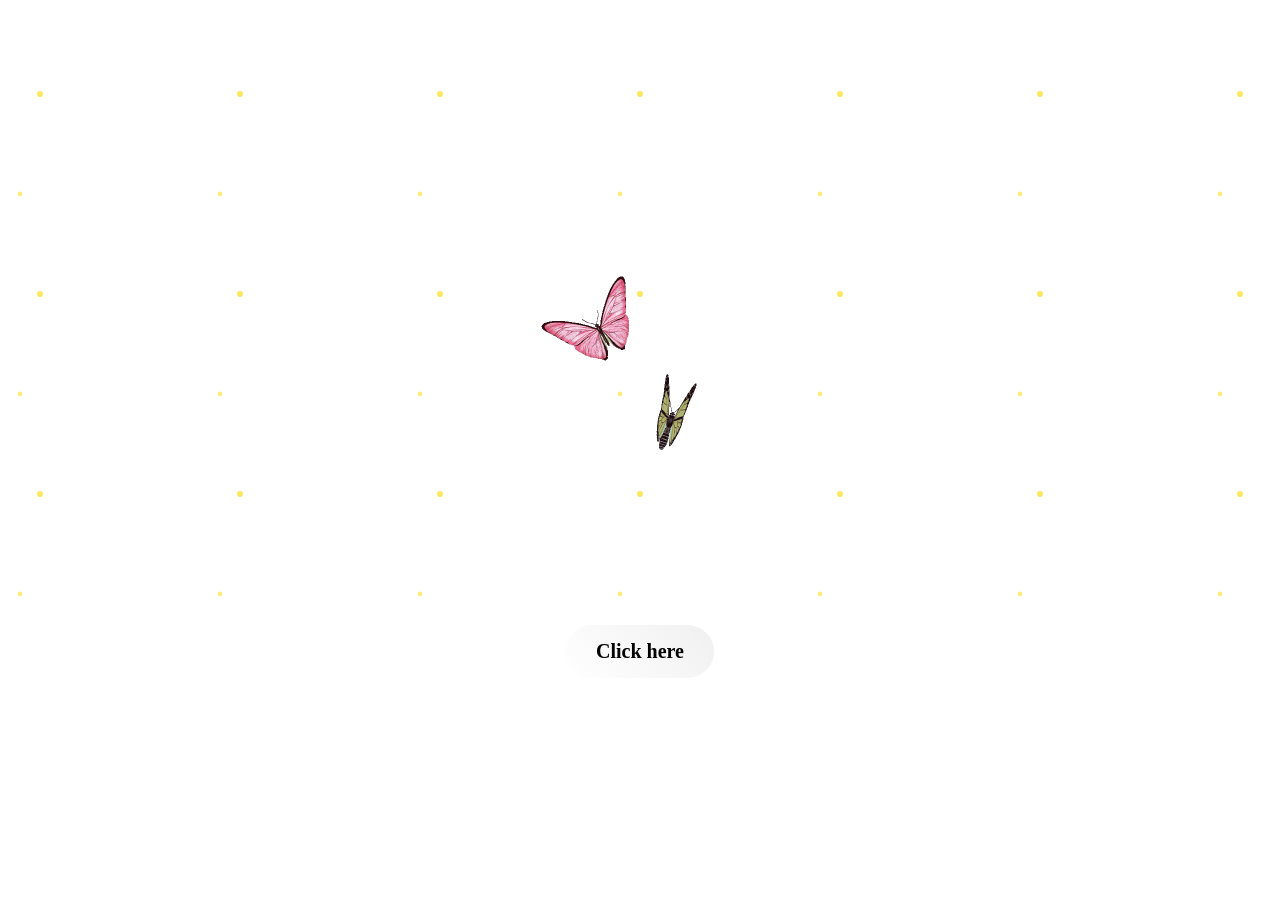
<file: index.html>
<!DOCTYPE html>
<html>
<head>

    <head>
<meta charset="UTF-8">
<meta name="viewport" content="width=device-width, initial-scale=1.0">

<style>
button img{
    width:100px;
    height:auto;
}

button{
    background: transparent;
    border:none;
    cursor:pointer;
}
</style>

</head>
<title>EID SPECIAL</title>
<h1>Prepairing something special</h1>
<p>for someone special
</p>
<link rel="stylesheet" href="style.css">


<img src="butterfly.gif" width="250" class="sticker">
</head>

<body>

    <body style="background: url('https://i.pinimg.com/originals/ed/b1/b0/edb1b0273678100e75361d7bae3068f3.gif') center/cover no-repeat fixed;"></body>
<div class="container">


<button onclick="nextPage()"> Click here</button>

</div>

<script>
function nextPage(){
window.location="page2.html";
}
</script>

</body>
</html>
</file>
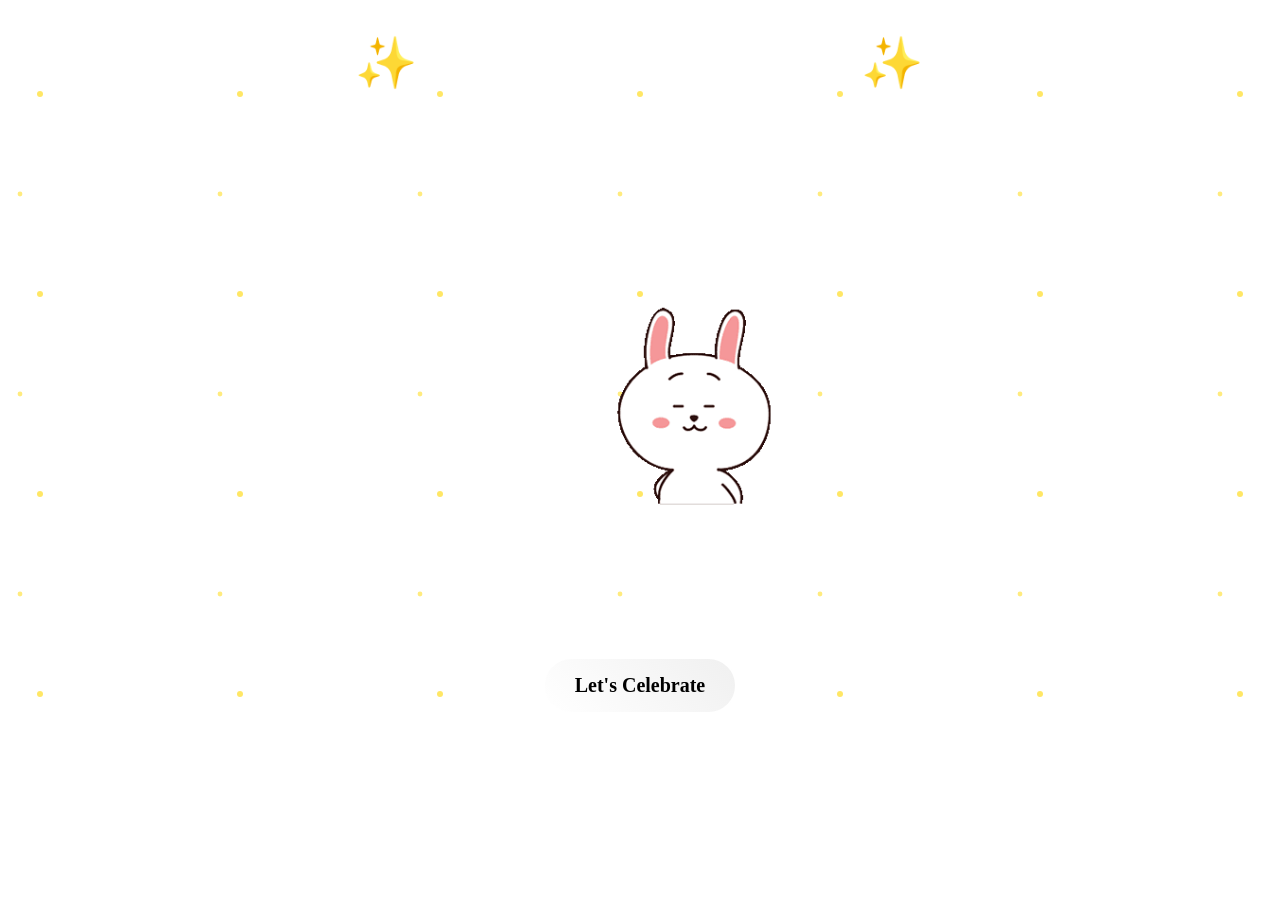
<file: page2.html>
<!DOCTYPE html>
<html>
<head>

    <head>
<meta charset="UTF-8">
<meta name="viewport" content="width=device-width, initial-scale=1.0">
</head>
<title>Eid Page 2</title>
<link rel="stylesheet" href="style.css">

<h1>✨Time to celebrate!!✨</h1>
<p>The condition is over....Let's celebrate!!</p>
<img src="download.gif" width="350" class="sticker">
</head>

<body>

<body style="background: url('https://i.pinimg.com/originals/d2/3e/e2/d23ee267eeddba306eb19d98198a72e0.gif') center/cover no-repeat fixed;"></body>

<div class="container">
<button onclick="nextPage()">Let's Celebrate</button>
<p>Click the magic button</p>

</div>

<script>
function nextPage(){
window.location="page3.html";
}
</script>

</body>
</html>
</file>
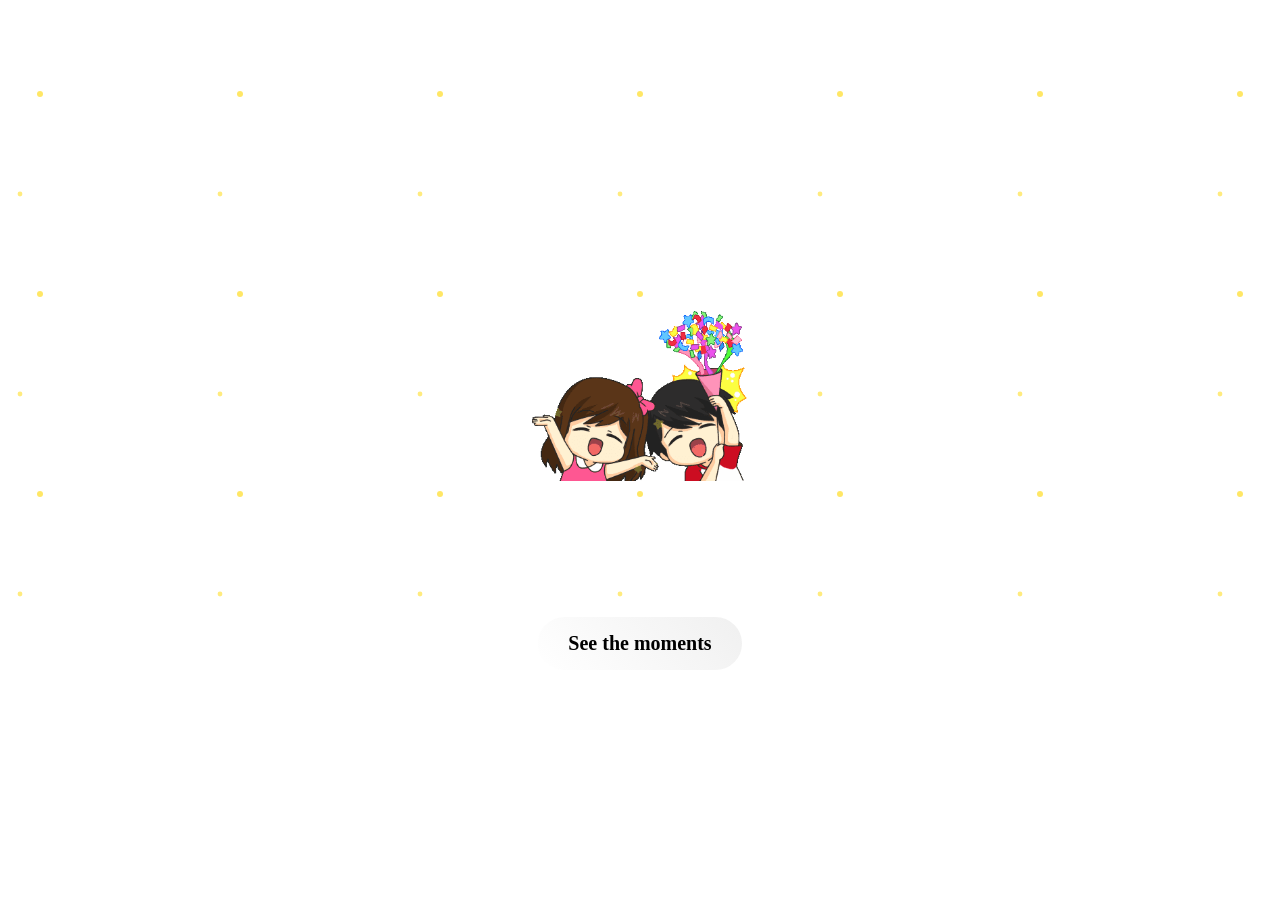
<file: page3.html>
<!DOCTYPE html>
<html>
<head>

    <head>
<meta charset="UTF-8">
<meta name="viewport" content="width=device-width, initial-scale=1.0">
</head>


<title>Eid Page 3</title>
<link rel="stylesheet" href="style.css">


<h1>EID MUBARAK</h1>
<h4>Mottooo Appiiii</h4>
<p>It's a special day!!</p>


<img src="download (3).gif" width="250" class="sticker">

</head>

<body>

<body style="background: url('https://i.pinimg.com/originals/54/a0/a8/54a0a84c3c64931f81cdcaba2d772dfc.gif') center/cover no-repeat fixed;"></body>




<div class="container">



<button onclick="nextPage()">See the moments</button>

</div>

<script>
function nextPage(){
window.location="page4.html";
}
</script>

</body>
</html>
</file>
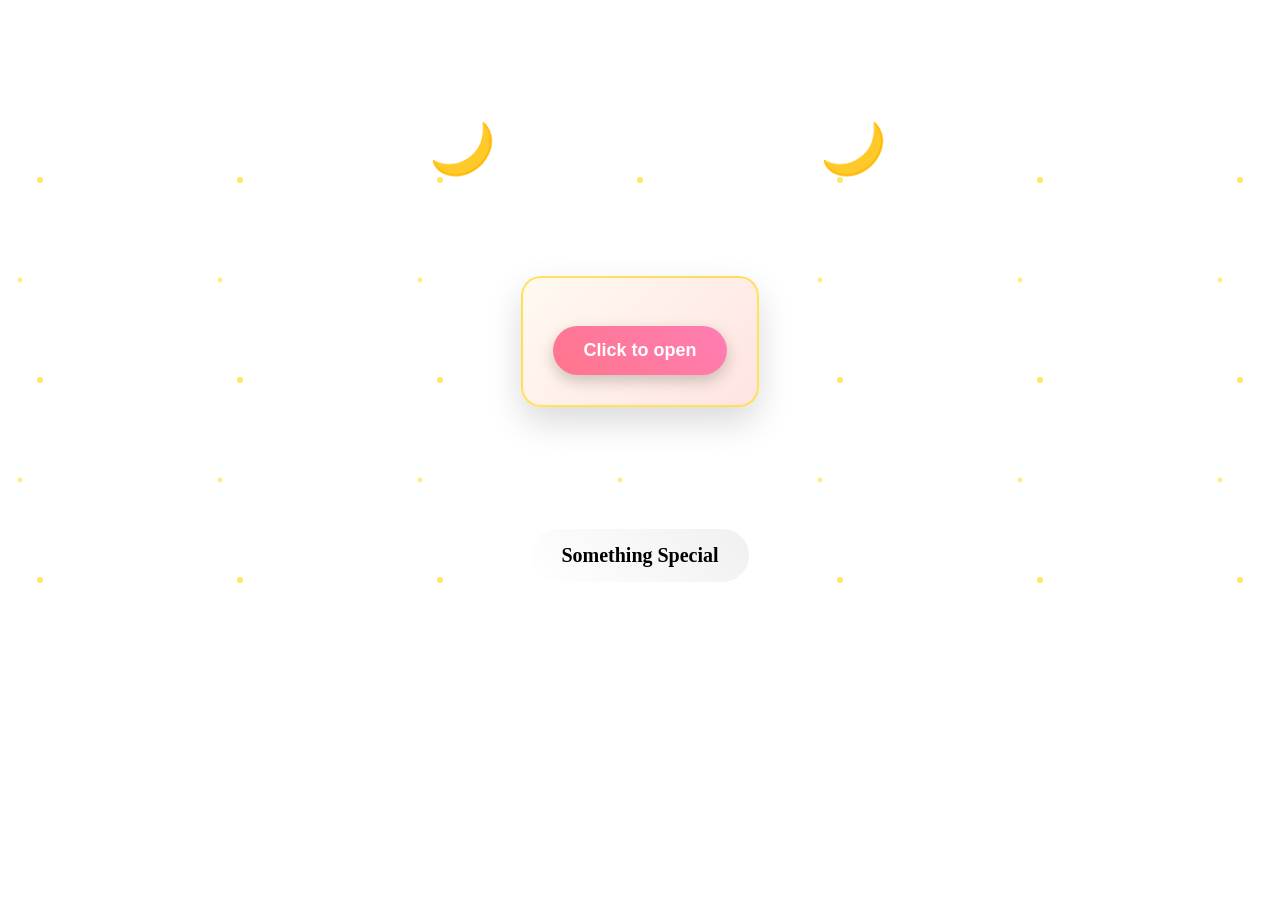
<file: page5.html>
<!DOCTYPE html>
<html>
<head>

    <head>
<meta charset="UTF-8">
<meta name="viewport" content="width=device-width, initial-scale=1.0">
</head>


<title>Eid Mubarak</title>
<link rel="stylesheet" href="style.css">
</head>

<body>
<div class="container">

<h1><i><b><🌙 Eid Mubarak 🌙</b></i></h1>

<p>May Allah fill your life with joy and success.</p>


<div class="letter-box">
    <button id="openBtn" onclick="openLetter()">Click to open</button>
    <div id="letterContent" style="display: none;">
        <p>🌙✨ EID MUBARAK! ✨🌙</p>
        <p>💫 Wishing you a blessed Eid filled with joy, love, and mercy. May Allah bless you and your family with happiness and success. 💫</p>

        <p>❤️I want you to be permanent in the life, no matter how many people come in life, you are precious to mee 🥺🫶🏻❤️</p>
        <p>ہوتا ہوگا سب کے پاس سونا،
میرے پاس تو ہیرے جیسی بہن ہے۔ 💎😊</p>

        <style>/* ===== LETTER BOX STYLE ===== */

.letter-box {
    margin-top: 30px;
    display: inline-block;
    background: linear-gradient(135deg, #fffaf0, #ffe4e1); /* aesthetic paper look */
    border: 2px solid rgba(255,215,0,0.6);
    border-radius: 20px;
    padding: 30px;
    max-width: 500px;
    text-align: center;
    font-family: sans-serif;

    box-shadow: 0 15px 35px rgba(0,0,0,0.15);
    transition: all 0.4s ease;
    animation: pulse 3s ease-in-out infinite;
}

/* hover lift effect */
.letter-box:hover{
    transform: translateY(-6px);
    box-shadow: 0 20px 45px rgba(0,0,0,0.2);
}

/* pulse animation */
@keyframes pulse {
    0% { transform: scale(1); }
    50% { transform: scale(1.02); }
    100% { transform: scale(1); }
}

/* textarea (letter area) */
.letter-box textarea {
    width: 100%;
    height: 150px;
    border: 2px solid gold;
    border-radius: 10px;
    padding: 12px;
    font-size: 16px;
    resize: none;
    background: #ffffff;
    color: #333;
    box-shadow: inset 0 0 10px rgba(0,0,0,0.1);
}

.letter-box textarea:focus {
    outline: none;
    border-color: #ffd700;
    box-shadow: inset 0 0 12px rgba(255,215,0,0.4);
}

/* button style */
.letter-box button {
    margin-top: 18px;
    padding: 14px 30px;
    font-size: 18px;
    border-radius: 25px;
    border: none;
    background: linear-gradient(45deg,#ff758c,#ff7eb3);
    color: white;
    cursor: pointer;
    font-weight: bold;
    transition: all 0.3s ease;
    box-shadow: 0 6px 15px rgba(0,0,0,0.2);
}

.letter-box button:hover {
    transform: scale(1.08);
    box-shadow: 0 10px 25px rgba(0,0,0,0.25);
}

.letter-box button:active {
    transform: scale(0.95);
}

/* letter text style */
#letterContent p {
    font-family: "Georgia", serif;
    font-size: 18px;
    line-height: 1.6;
    background: rgba(255,255,255,0.7);
    padding: 15px;
    border-radius: 12px;
    color: #333;
    margin: 12px 0;
}</style>
    </div>
</div>


</div>

</div>

<script>
function openLetter() {
    document.getElementById('openBtn').style.display = 'none';
    document.getElementById('letterContent').style.display = 'block';
}
</script>
<div class="container">

<body style="background: url('https://i.pinimg.com/originals/ed/b1/b0/edb1b0273678100e75361d7bae3068f3.gif') center/cover no-repeat fixed;"></body>
    


    <button onclick="nextPage()">Something Special</button>
    <p>Click the button to see something special!</p>
</div>
<script>
function nextPage(){
window.location="eid.html";}
</script>

</body>
</html>
</file>
<file: style.css>
body{
margin:0;
padding:0;
font-family:'Brush Script MT', cursive;
text-align:center;
color:white;
background: #000000;
position: relative;
overflow-y: auto;
.sticker{
margin-top:90px;
}
}

body::before {
content: '';
position: absolute;
top: 0;
left: 0;
width: 100%;
height: 100%;
background-image: url('data:image/svg+xml,<svg xmlns="http://www.w3.org/2000/svg" viewBox="0 0 100 100"><circle cx="50" cy="50" r="2" fill="white" opacity="0.8"/><circle cx="20" cy="30" r="1.5" fill="gold" opacity="0.6"/><circle cx="80" cy="70" r="1" fill="white" opacity="0.7"/><circle cx="10" cy="80" r="1.2" fill="gold" opacity="0.5"/><circle cx="90" cy="20" r="1.8" fill="white" opacity="0.9"/></svg>');
background-size: 200px 200px;
pointer-events: none;
z-index: -1;
}

.container{
margin-top:120px;
position: relative;
z-index: 1;
}

h1{
font-size:50px;
color:white;
animation: glow 2s ease-in-out infinite alternate;
font-weight: bold;
letter-spacing: 2px;
}

@keyframes glow {
from {
text-shadow:0 0 20px white, 0 0 40px white, 0 0 60px white;
}
to {
text-shadow:0 0 30px white, 0 0 50px white, 0 0 80px white;
}
}

button{
padding:15px 30px;
font-size:20px;
border:2px solid white;
border-radius:50px;
background: linear-gradient(45deg, #ffffff, #f0f0f0);
cursor:pointer;
box-shadow:0 0 20px rgba(255,255,255,0.5);
transition: all 0.3s ease;
font-weight: bold;
color: black;
position: relative;
overflow: hidden;
font-family: inherit;
}

button:hover{
background: linear-gradient(45deg, #f0f0f0, #ffffff);
transform: scale(1.1);
box-shadow:0 0 30px rgba(255,255,255,0.8);
color: black;
}

button:active {
transform: scale(0.95);
}

.letter-box {
    margin-top: 30px;
    display: inline-block;
    background: linear-gradient(45deg, #ffecd2, #fcb69f, #ff9a9e, #fecfef, #c7ceea);
    border: 4px solid gold;
    border-radius: 20px;
    padding: 30px;
    box-shadow: 0 0 30px rgba(0,0,0,0.2), 0 0 50px gold;
    max-width: 500px;
    text-align: center;
    animation: pulse 3s ease-in-out infinite;
}




@keyframes pulse {
    0% { transform: scale(1); }
    50% { transform: scale(1.02); }
    100% { transform: scale(1); }
}

.letter-box textarea {
    width: 100%;
    height: 150px;
    border: 2px solid gold;
    border-radius: 10px;
    padding: 10px;
    font-family: inherit;
    font-size: 16px;
    resize: none;
    background: #fff;
    color: #333;
    box-shadow: inset 0 0 10px rgba(0,0,0,0.1);
}

.letter-box textarea:focus {
    outline: none;
    border-color: #ffd700;
    box-shadow: inset 0 0 10px rgba(255,215,0,0.3);
}

.letter-box button {
    margin-top: 15px;
    padding: 15px 30px;
    font-size: 20px;
    border: 2px solid white;
    border-radius: 25px;
    background: linear-gradient(45deg, #ffffff, #f0f0f0);
    color: black;
    cursor: pointer;
    box-shadow: 0 0 20px rgba(255,255,255,0.5);
    transition: all 0.3s ease;
    font-weight: bold;
    font-family: inherit;
}

.letter-box button:hover {
    background: linear-gradient(45deg, #f0f0f0, #ffffff);
    transform: scale(1.1);
    box-shadow: 0 0 30px rgba(255,255,255,0.8);
}

.letter-box button:active {
    transform: scale(0.95);
}

#letterContent p {
    font-size: 18px;
    color: white;
    margin: 10px 0;
    line-height: 1.5;
}
</file>
